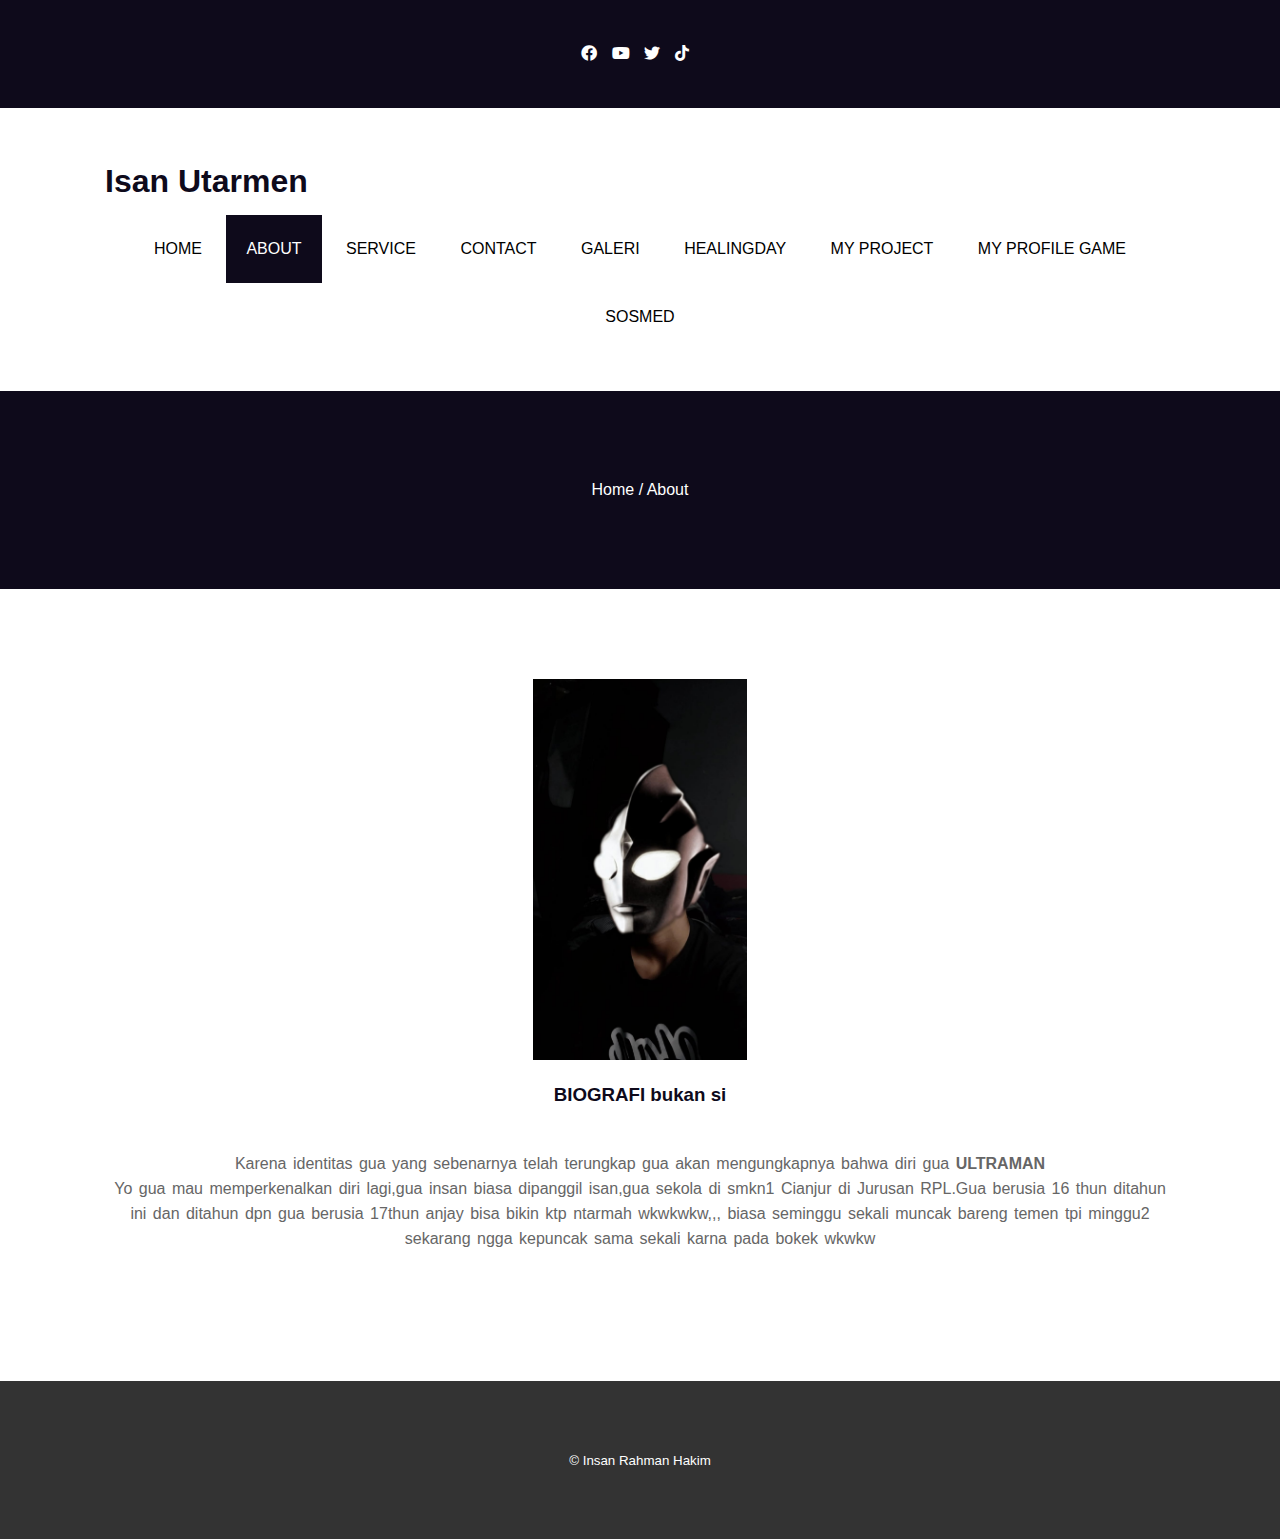
<file: about.html>
<!DOCTYPE html>
<html>
<head>
	<meta charset="utf-8">
	<meta name="viewport" content="width=device-width, initial-scale=1">
	<title>Insan Rahman Hakim</title>
	<link rel="stylesheet" type="text/css" href="css/style.css">
	<link rel="stylesheet" type="text/css" href="https://cdnjs.cloudflare.com/ajax/libs/font-awesome/5.13.0/css/all.min.css">
	<script src="https://code.jquery.com/jquery-3.5.1.min.js" integrity="sha256-9/aliU8dGd2tb6OSsuzixeV4y/faTqgFtohetphbbj0=" crossorigin="anonymous"></script>
</head>
<body>
	<!-- loader -->
	<div class="bg-loader">
		<div class="loader"></div>
	</div>
<!-- header -->
<div class="medsos">
	<div class="container">
		<ul>
			<li><a href="#"><i class="fab fa-facebook"></i></a></li>
			<li><a href="#"><i class="fab fa-youtube"></i></a></li>
			<li><a href="#"><i class="fab fa-twitter"></i></a></li>
			<li><a href="#"><i class="fab fa-tiktok"></i></a></li>
		</ul>
	
		</div>
	</div>
	<header>
		<div class="container">
			<h1><a href="index.html">Isan Utarmen</a></h1>
			<ul>
				<li><a href="index.html">HOME</a></li>
				<li class="active"><a href="about.html">ABOUT</a></li>
				<li><a href="service.html">SERVICE</a></li>
				<li><a href="contact.html">CONTACT</a></li>
				<li><a href="galeri.html">GALERI</a></li>
				<li><a href="healingday.html">HEALINGDAY</a></li>
                <li><a href="PRODUK.html">MY PROJECT</a></li>
                <li><a href="GAME.html">MY PROFILE GAME</a></li>
				<li><a href="sosial media.html">SOSMED</a></li>
			</ul>
		</div>
	</header>

	<!-- label -->
	<section class="label">
		<div class="container">
			<p>Home / About</p>
		</div>
	</section>

	<!-- about -->
	<section class="about">
		<div class="container">
			<img src="img/foto1.jpeg" width=20%/>
		
			<h3>BIOGRAFI bukan si</h3>
			<p>Karena identitas gua yang sebenarnya telah terungkap gua akan mengungkapnya bahwa diri gua <strong>ULTRAMAN</strong><p>Yo gua mau 
				memperkenalkan diri lagi,gua insan biasa dipanggil isan,gua sekola di smkn1 Cianjur di Jurusan RPL.Gua berusia 16 thun ditahun ini 
				dan ditahun dpn gua berusia 17thun anjay bisa bikin ktp ntarmah wkwkwkw,,,
				biasa seminggu sekali muncak bareng temen tpi minggu2 sekarang ngga kepuncak sama sekali karna pada bokek wkwkw
			</p>
			


			
		</div>
	</section>

	<!-- footer -->
	<footer>
		<div class="container">
			<small> &copy; Insan Rahman Hakim</small>
		</div>
	</footer>


	<script type="text/javascript">
		$(document).ready(function(){
			$(".bg-loader").hide();
		})
	</script>
</body>
</html>
</file>
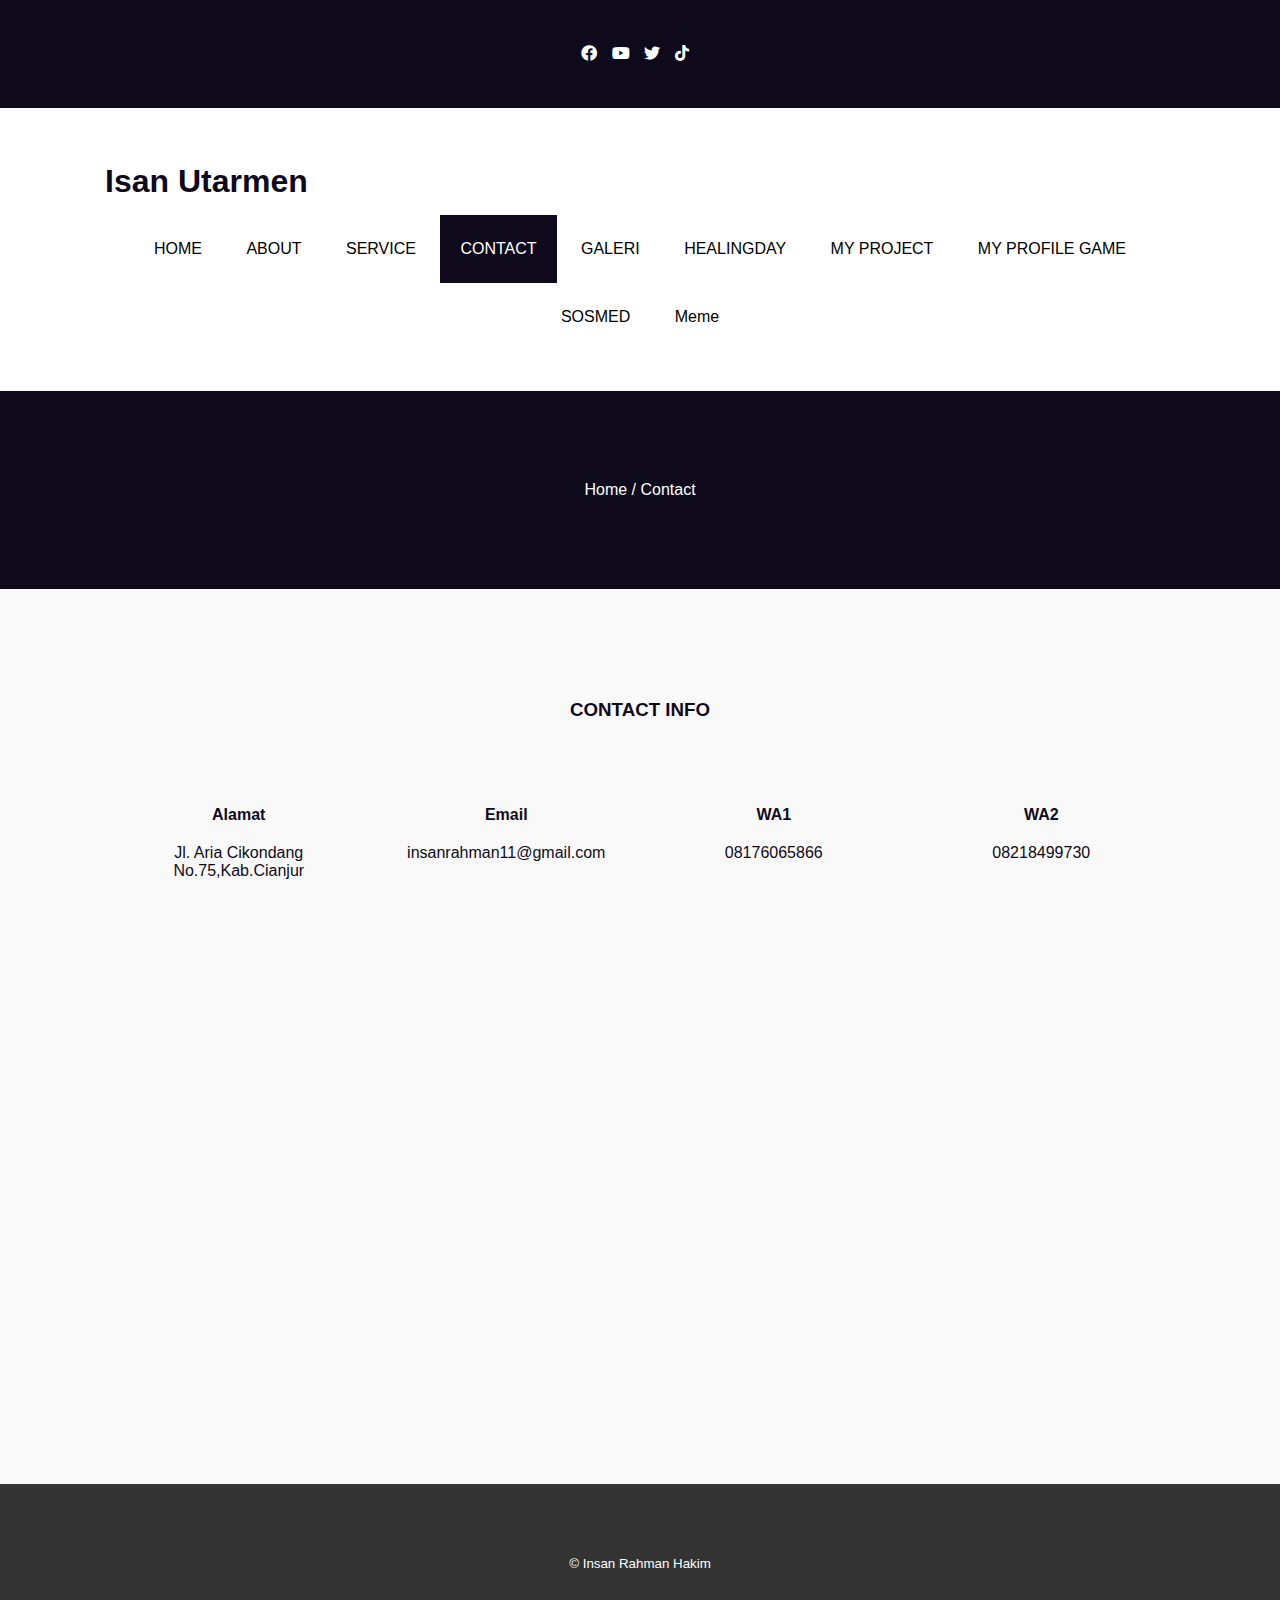
<file: contact.html>
<!DOCTYPE html>
<html>
<head>
	<meta charset="utf-8">
	<meta name="viewport" content="width=device-width, initial-scale=1">
	<title>INSAN RAHMAN</title>
	<link rel="stylesheet" type="text/css" href="css/style.css">
	<link rel="stylesheet" type="text/css" href="https://cdnjs.cloudflare.com/ajax/libs/font-awesome/5.13.0/css/all.min.css">
	<script src="https://code.jquery.com/jquery-3.5.1.min.js" integrity="sha256-9/aliU8dGd2tb6OSsuzixeV4y/faTqgFtohetphbbj0=" crossorigin="anonymous"></script>
</head>
<body>
	<!-- loader -->
	<div class="bg-loader">
		<div class="loader"></div>
	</div>

	<!-- header -->
	<div class="medsos">
		<div class="container">
			<ul>
				<li><a href="#"><i class="fab fa-facebook"></i></a></li>
				<li><a href="#"><i class="fab fa-youtube"></i></a></li>
				<li><a href="#"><i class="fab fa-twitter"></i></a></li>
				<li><a href="#"><i class="fab fa-tiktok"></i></a></li>
			</ul>
		</div>
	</div>
	<header>
		<div class="container">
			<h1><a href="index.html">Isan Utarmen</a></h1>
			<ul>
				<li><a href="index.html">HOME</a></li>
				<li><a href="about.html">ABOUT</a></li>
				<li><a href="service.html">SERVICE</a></li>
				<li class="active"><a href="contact.html">CONTACT</a></li>
				<li><a href="galeri.html">GALERI</a></li>
				<li><a href="healingday.html">HEALINGDAY</a></li>
                <li><a href="PRODUK.html">MY PROJECT</a></li>
                <li><a href="GAME.html">MY PROFILE GAME</a></li>
				<li><a href="sosial media.html">SOSMED</a></li>
				<li><a href="meme.html">Meme</a></li>
			</ul>
		</div>
	</header>

	<!-- label -->
	<section class="label">
		<div class="container">
			<p>Home / Contact</p>
		</div>
	</section>

	<!-- service -->
	<section class="service">
		<div class="container">
			<h3>CONTACT INFO</h3>
			<div class="box">
				<div class="col-4">
					<h4>Alamat</h4>
					<p>Jl. Aria Cikondang No.75,Kab.Cianjur</p>
				</div>
				<div class="col-4">
					<h4>Email</h4>
					<p>insanrahman11@gmail.com</p>
				</div>
				<div class="col-4">
					<h4>WA1</h4>
					<p>08176065866</p>
				</div>
				<div class="col-4">
					<h4>WA2</h4>
					<p>08218499730</p>
				</div>
			</div>
			<iframe src="https://www.google.com/maps/embed?pb=!1m18!1m12!1m3!1d8155.214223006024!2d107.1365649699251!3d-6.827393371275427!2m3!1f0!2f0!3f0!3m2!1i1024!2i768!4f13.1!3m3!1m2!1s0x2e68525a7dd2a209%3A0xfd1701320c9a5a31!2sJl.%20Aria%20Cikondang%20No.75%2C%20Sayang%2C%20Kec.%20Cianjur%2C%20Kabupaten%20Cianjur%2C%20Jawa%20Barat%2043213!5e0!3m2!1sid!2sid!4v1644550886312!5m2!1sid!2sid"width="100%" height="450" frameborder="0" style="border:0;" allowfullscreen="" aria-hidden="false" tabindex="0"></iframe>
		</div>
	</section>

	<!-- footer -->
	<footer>
		<div class="container">
			<small> &copy; Insan Rahman Hakim</small>
		</div>
	</footer>


	<script type="text/javascript">
		$(document).ready(function(){
			$(".bg-loader").hide();
		})
	</script>
</body>
</html>
</file>
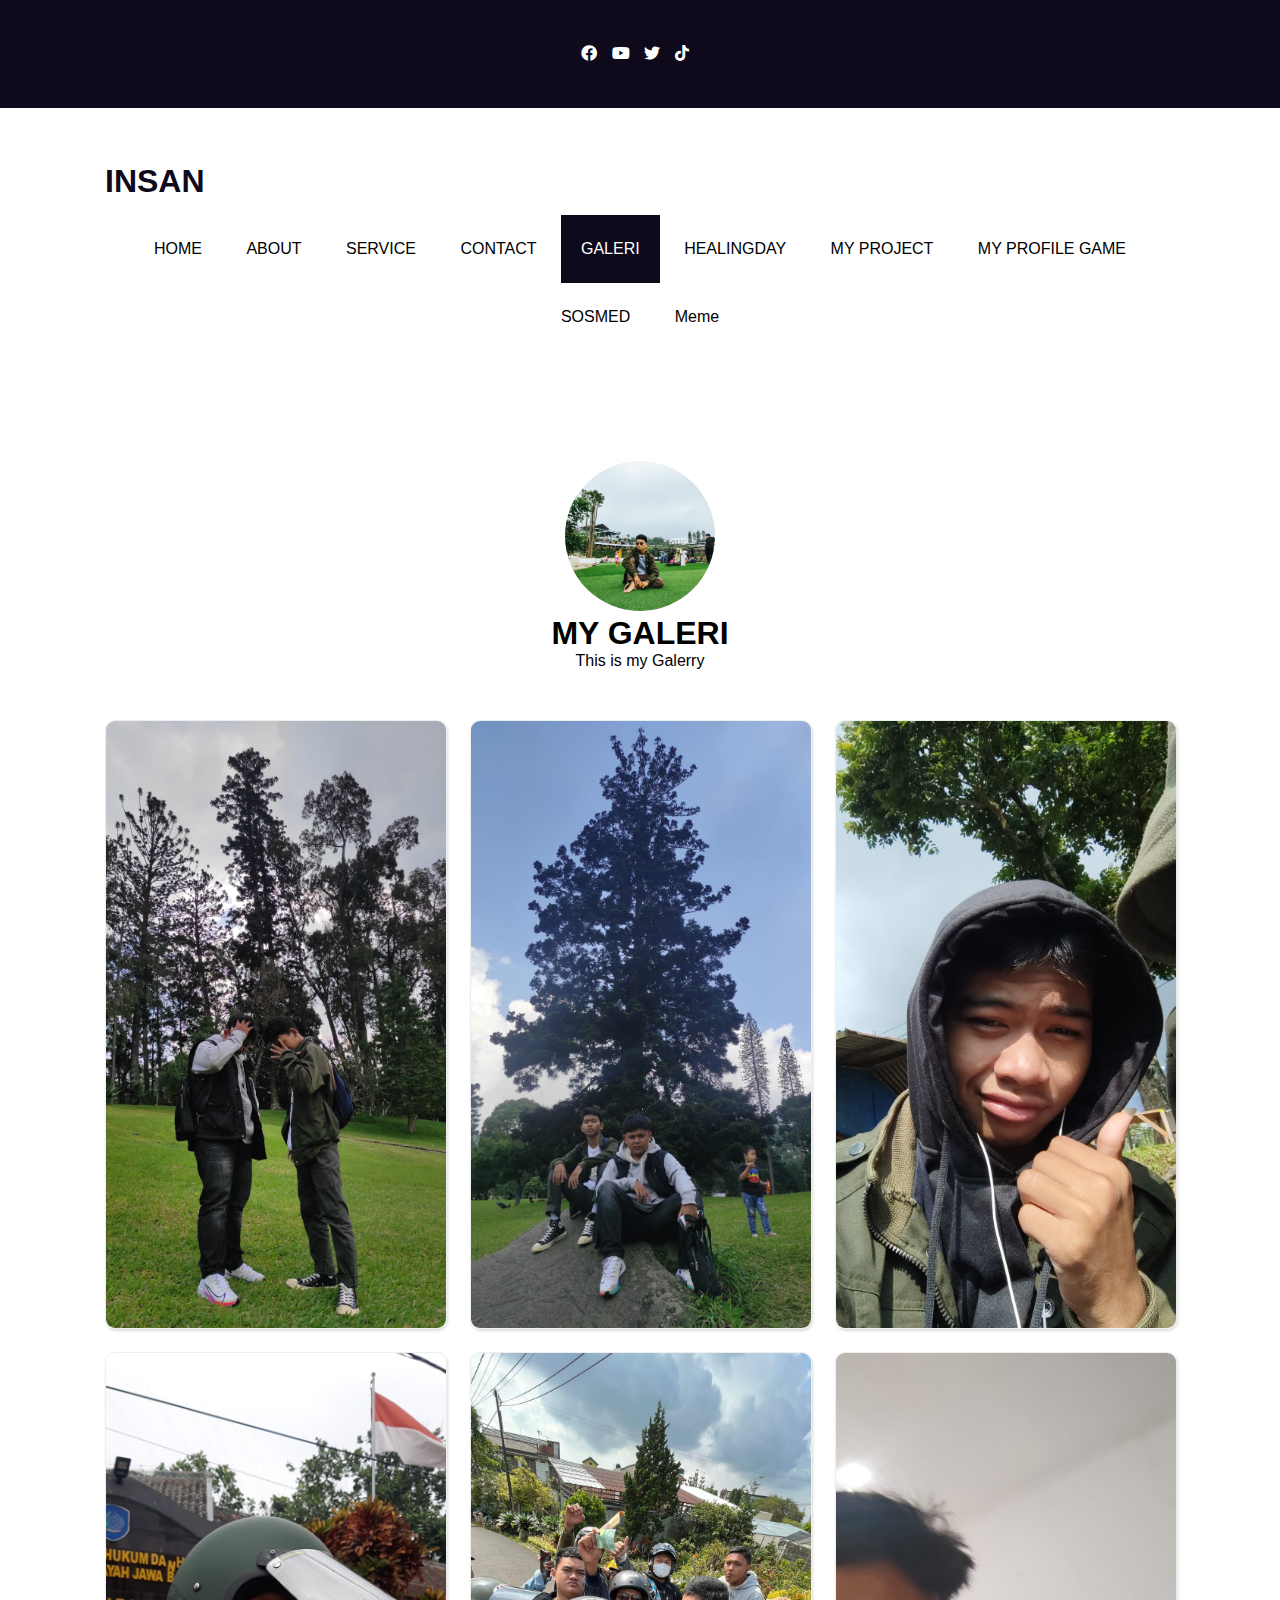
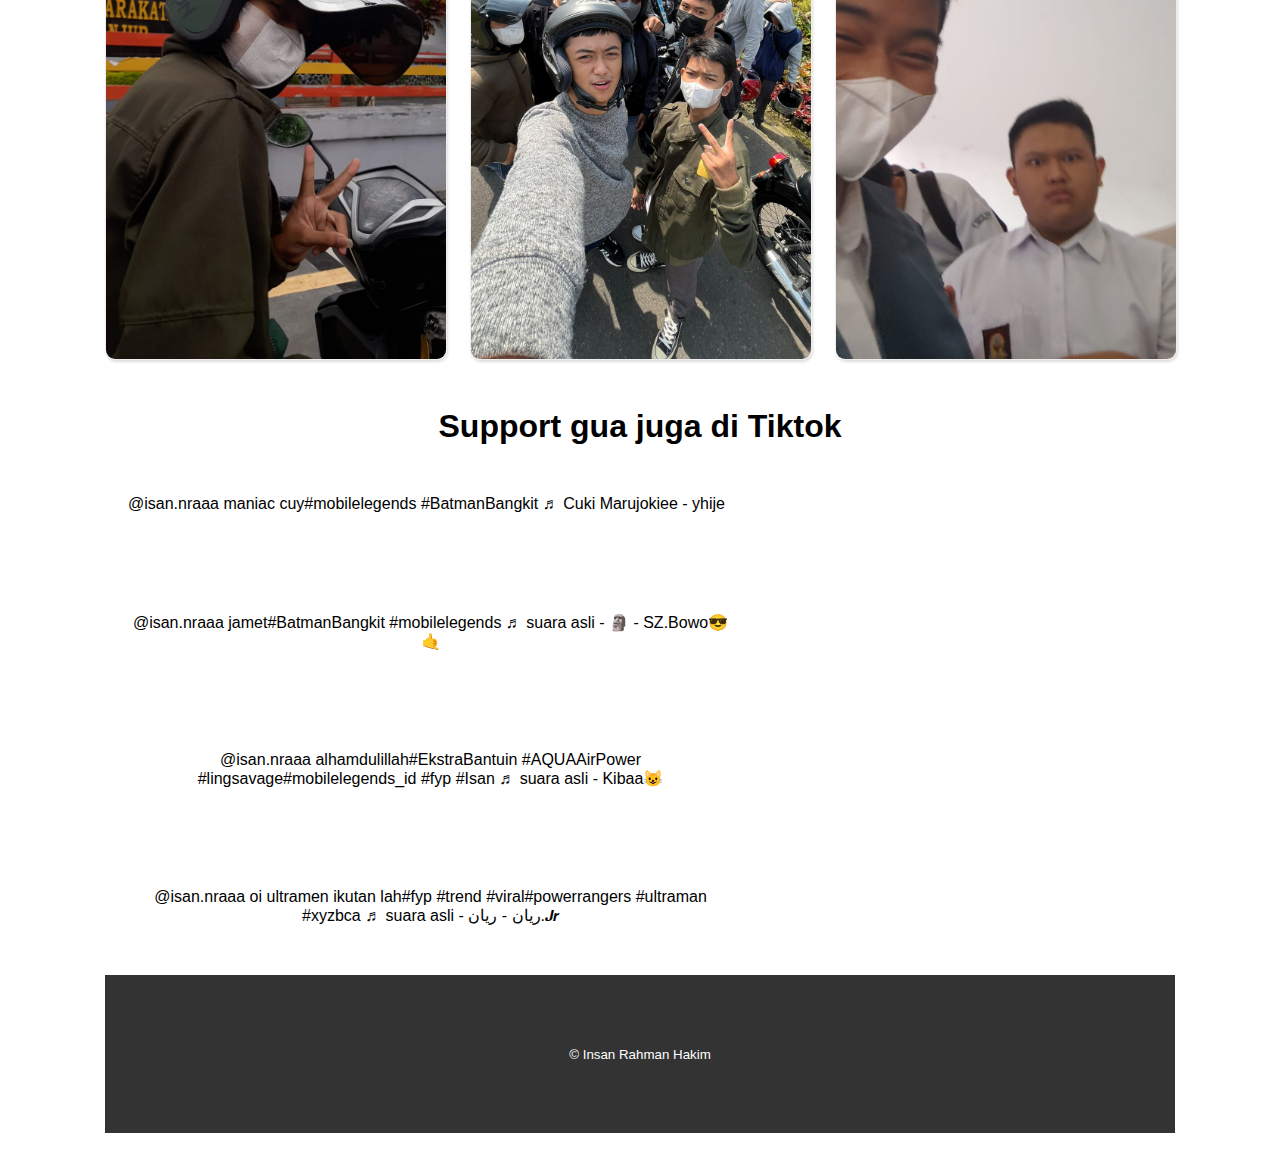
<file: galeri.html>
<!DOCTYPE html>
<html>
<head>
	<meta charset="utf-8">
	<meta name="viewport" content="width=device-width, initial-scale=1">
	<title>INSAN</title>
	<link rel="stylesheet" type="text/css" href="css/style.css">
	<link rel="stylesheet" type="text/css" href="https://cdnjs.cloudflare.com/ajax/libs/font-awesome/5.13.0/css/all.min.css">
	<script src="https://code.jquery.com/jquery-3.5.1.min.js" integrity="sha256-9/aliU8dGd2tb6OSsuzixeV4y/faTqgFtohetphbbj0=" crossorigin="anonymous"></script>
</head>
<body>
	<!-- loader -->
	<div class="bg-loader">
		<div class="loader"></div>
	</div>

	<!-- header -->
	<div class="medsos">
		<div class="container">
			<ul>
				<li><a href="#"><i class="fab fa-facebook"></i></a></li>
				<li><a href="#"><i class="fab fa-youtube"></i></a></li>
				<li><a href="#"><i class="fab fa-twitter"></i></a></li>
				<li><a href="#"><i class="fab fa-tiktok"></i></a></li>
			</ul>
		</div>
	</div>
	<header>
		<div class="container">
			<h1><a href="index.html">INSAN</a></h1>
			<ul>
				<li><a href="index.html">HOME</a></li>
				<li><a href="about.html">ABOUT</a></li>
				<li><a href="service.html">SERVICE</a></li>
				<li><a href="contact.html">CONTACT</a></li>
				<li class="active"><a href="galeri.html">GALERI</a></li>
				<li><a href="healingday.html">HEALINGDAY</a></li>
                <li><a href="PRODUK.html">MY PROJECT</a></li>
                <li><a href="GAME.html">MY PROFILE GAME</a></li>
				<li><a href="sosial media.html">SOSMED</a></li>
				<li><a href="meme.html">Meme</a></li>
			</ul>
		</div>
	</header>

	<!-- GALERI -->
    <div class="container">
        <div class="header">
            <img src="gambar0.jpeg">
            <h1>MY GALERI</h1>
            <p>This is my Galerry</p>
        </div>
        <div class="galerry">
            <img src="gambar1.jpeg">
            <img src="gambar2.jpeg">
            <img src="gambar3.jpeg">
            <img src="gambar4.jpeg">
			<img src="gambar5.jpeg">
			<img src="gambar6.jpeg">

		</div>
		<strong><h1>Support gua juga di Tiktok</h1></strong>

		<div class="video">
			<blockquote class="tiktok-embed" cite="https://www.tiktok.com/@isan.nraaa/video/7097451143676038426" 
			data-video-id="7097451143676038426" style="max-width: 605px;min-width: 325px;" > <section> <a target="_blank" title="@isan.nraaa" href="https://www.tiktok.com/@isan.nraaa">@isan.nraaa</a> maniac cuy<a title="mobilelegends" target="_blank" href="https://www.tiktok.com/tag/mobilelegends">#mobilelegends</a> <a title="batmanbangkit" target="_blank" href="https://www.tiktok.com/tag/batmanbangkit">#BatmanBangkit</a> <a target="_blank" title="♬ Cuki Marujokiee - yhije" href="https://www.tiktok.com/music/Cuki-Marujokiee-7089630598188370715">♬ Cuki Marujokiee - yhije</a> 
			</section> </blockquote> <script async src="https://www.tiktok.com/embed.js"></script>

		<blockquote class="tiktok-embed" cite="https://www.tiktok.com/@isan.nraaa/video/7097548023365979419"
		 data-video-id="7097548023365979419" style="max-width: 605px;min-width: 325px;" > <section> <a target="_blank" title="@isan.nraaa" href="https://www.tiktok.com/@isan.nraaa">@isan.nraaa</a> jamet<a title="batmanbangkit" target="_blank" href="https://www.tiktok.com/tag/batmanbangkit">#BatmanBangkit</a> <a title="mobilelegends" target="_blank" href="https://www.tiktok.com/tag/mobilelegends">#mobilelegends</a> <a target="_blank" title="♬ suara asli - 🗿 - SZ.Bowo😎🤙" href="https://www.tiktok.com/music/suara-asli-🗿-7094548537068768026">♬ suara asli - 🗿 - SZ.Bowo😎🤙</a> 
		</section> </blockquote> <script async src="https://www.tiktok.com/embed.js"></script>
		<blockquote class="tiktok-embed" cite="https://www.tiktok.com/@isan.nraaa/video/7087346712305585434" 
		data-video-id="7087346712305585434" style="max-width: 605px;min-width: 325px;" > <section> <a target="_blank" title="@isan.nraaa" href="https://www.tiktok.com/@isan.nraaa">@isan.nraaa</a> alhamdulillah<a title="ekstrabantuin" target="_blank" href="https://www.tiktok.com/tag/ekstrabantuin">#EkstraBantuin</a> <a title="aquaairpower" target="_blank" href="https://www.tiktok.com/tag/aquaairpower">#AQUAAirPower</a> <a title="lingsavage" target="_blank" href="https://www.tiktok.com/tag/lingsavage">#lingsavage</a><a title="mobilelegends_id" target="_blank" href="https://www.tiktok.com/tag/mobilelegends_id">#mobilelegends_id</a> <a title="fyp" target="_blank" href="https://www.tiktok.com/tag/fyp">#fyp</a> <a title="isan" target="_blank" href="https://www.tiktok.com/tag/isan">#Isan</a> <a target="_blank" title="♬ suara asli  - Kibaa😺" href="https://www.tiktok.com/music/suara-asli-Kibaa😺-7062990538013674266">♬ suara asli  - Kibaa😺</a> </section> </blockquote> 
		<script async src="https://www.tiktok.com/embed.js"></script>
		<blockquote class="tiktok-embed" cite="https://www.tiktok.com/@isan.nraaa/video/7102005549067210011" 
		data-video-id="7102005549067210011" style="max-width: 605px;min-width: 325px;" > <section> <a target="_blank" title="@isan.nraaa" href="https://www.tiktok.com/@isan.nraaa">@isan.nraaa</a> oi ultramen ikutan lah<a title="fyp" target="_blank" href="https://www.tiktok.com/tag/fyp">#fyp</a> <a title="trend" target="_blank" href="https://www.tiktok.com/tag/trend">#trend</a> <a title="viral" target="_blank" href="https://www.tiktok.com/tag/viral">#viral</a><a title="powerrangers" target="_blank" href="https://www.tiktok.com/tag/powerrangers">#powerrangers</a> <a title="ultraman" target="_blank" href="https://www.tiktok.com/tag/ultraman">#ultraman</a> <a title="xyzbca" target="_blank" href="https://www.tiktok.com/tag/xyzbca">#xyzbca</a> <a target="_blank" title="♬ suara asli - ريان - ريان.𝙅𝙧" href="https://www.tiktok.com/music/suara-asli-ريان-7087009934130367259">♬ suara asli - ريان - ريان.𝙅𝙧</a> 
		</section> </blockquote> <script async src="https://www.tiktok.com/embed.js"></script>
    </div>

	<!-- footer -->
	<footer>
		<div class="container">
			<small> &copy; Insan Rahman Hakim</small>
		</div>
	</footer>


	<script type="text/javascript">
		$(document).ready(function(){
			$(".bg-loader").hide();
		})
	</script>
</body>
</html>
</file>
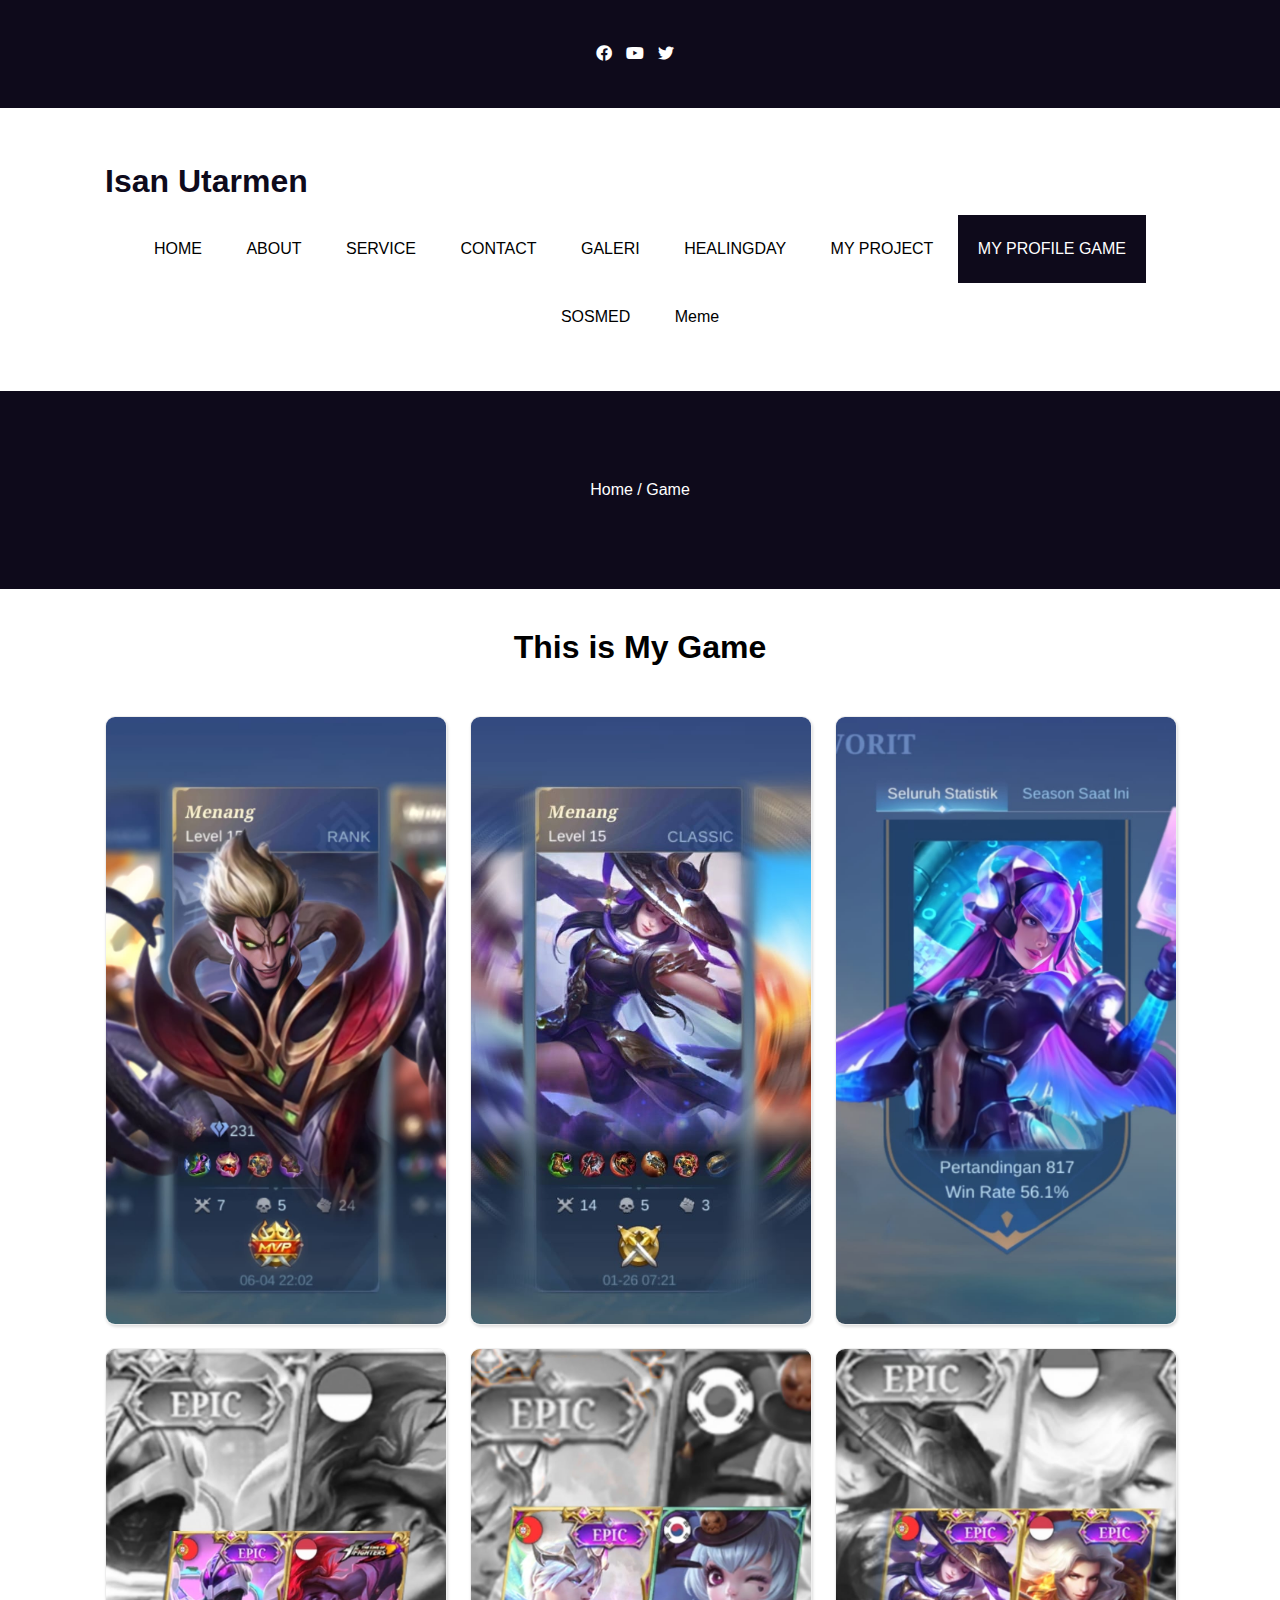
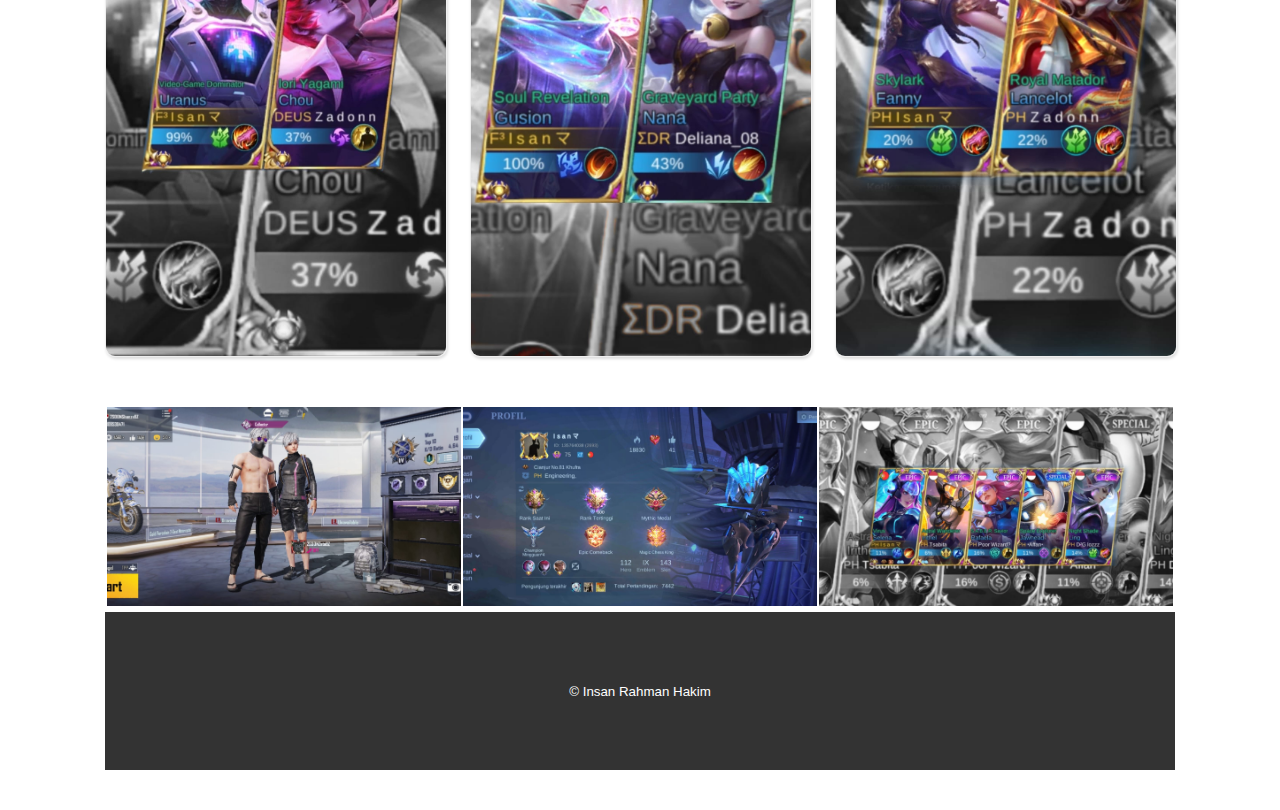
<file: GAME.html>
<!DOCTYPE html>
<html lang="en">
<head>
  <meta charset="utf-8">
	<meta name="viewport" content="width=device-width, initial-scale=1">
	<title>Insan Rahman Hakim</title>
	<link rel="stylesheet" type="text/css" href="css/style.css">
	<link rel="stylesheet" type="text/css" href="https://cdnjs.cloudflare.com/ajax/libs/font-awesome/5.13.0/css/all.min.css">
	<script src="https://code.jquery.com/jquery-3.5.1.min.js" integrity="sha256-9/aliU8dGd2tb6OSsuzixeV4y/faTqgFtohetphbbj0=" crossorigin="anonymous"></script>
</head>

	<!-- header -->
	<div class="medsos">
		<div class="container">
			<ul>
				<li><a href="#"><i class="fab fa-facebook"></i></a></li>
				<li><a href="#"><i class="fab fa-youtube"></i></a></li>
				<li><a href="#"><i class="fab fa-twitter"></i></a></li>
			</ul>
		</div>
	</div>
	<header>
		<div class="container">
			<h1><a href="index.html">Isan Utarmen</a></h1>
			<ul>
				<li><a href="index.html">HOME</a></li>
				<li><a href="about.html">ABOUT</a></li>
				<li><a href="service.html">SERVICE</a></li>
				<li><a href="contact.html">CONTACT</a></li>
				<li><a href="galeri.html">GALERI</a></li>
				<li><a href="healingday.html">HEALINGDAY</a></li>
                <li><a href="PRODUK.html">MY PROJECT</a></li>
                <li class="active"><a href="GAME.html">MY PROFILE GAME</a></li>
                <li><a href="sosial media.html">SOSMED</a></li>
                <li><a href="meme.html">Meme</a></li>
			</ul>
		</div>
	</header>

	<!-- label -->
	<section class="label">
		<div class="container">
			<p>Home / Game</p>
		</div>
	</section>


<body>
	<div class="container">
		<div class="hed1">
	
			<h1>This is My Game</h1>
		</div>
		<div class="galerry">
			<img src="game1.jpeg">
			<img src="game2.jpeg">
			<img src="projek6.jpeg">
            <img src="game3.jpeg">
            <img src="game4.jpeg">
            <img src="game5.jpeg">
		</div>
			
		
       
        <table>
            <tr>
            <td><img src="game6.jpeg "></td>
            <td><img src="game9.jpeg "></td>
            <td><img src="game7.jpeg " width="100%" height="100"></td>
            </tr>
            </table>

    
      <footer>
        <div class="container">
          <small> &copy;  Insan Rahman Hakim</small>
        </div>
      </footer>
</body>
</html>
</file>
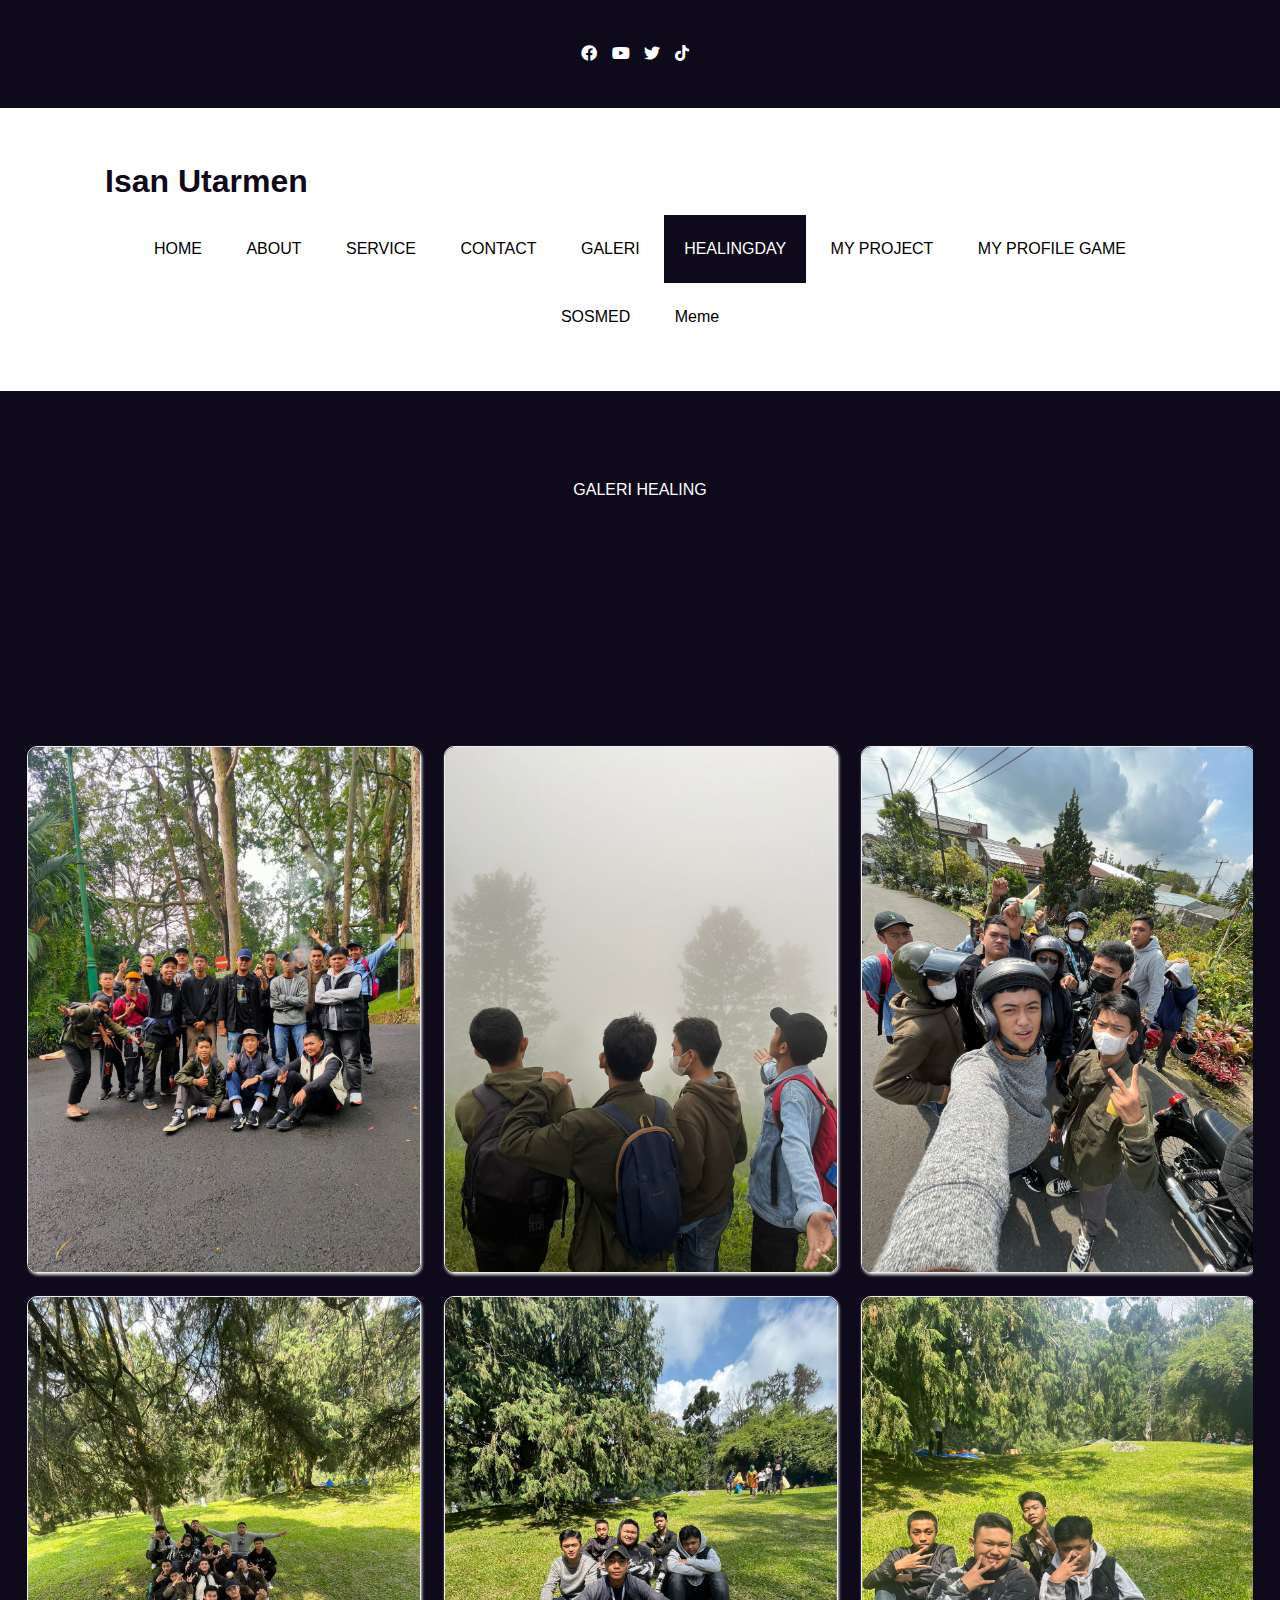
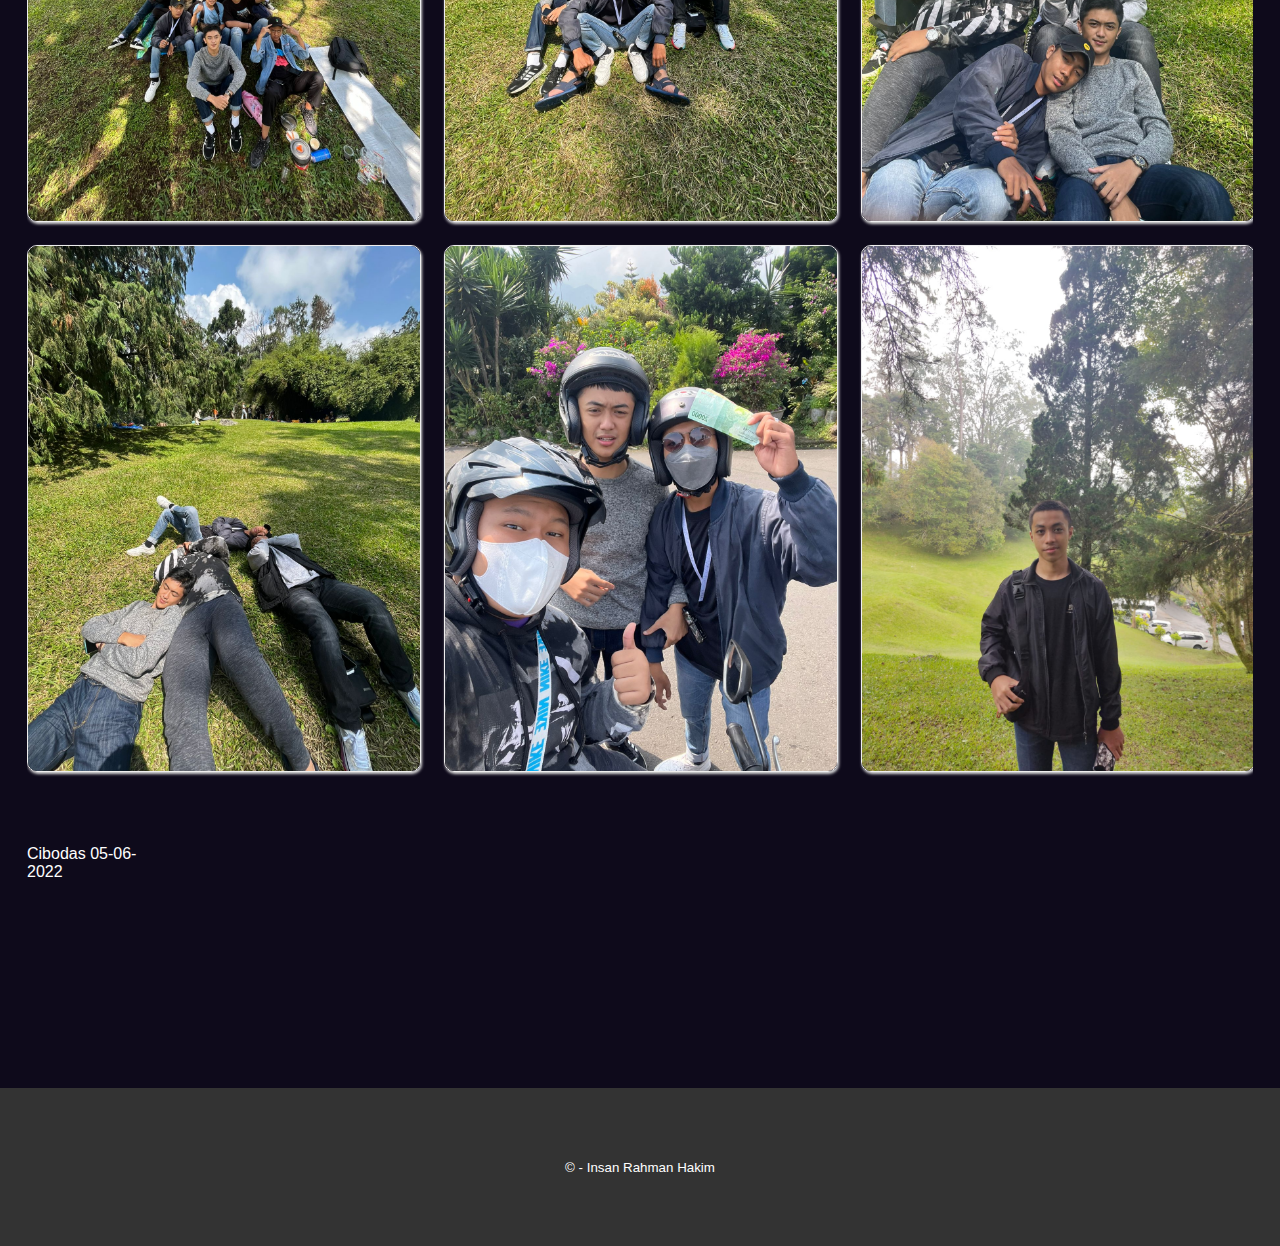
<file: healingday.html>
<!DOCTYPE html>
<html>
<head>
	<meta charset="utf-8">
	<meta name="viewport" content="width=device-width, initial-scale=1">
	<title>Insan Rahman Hakim</title>
	<link rel="stylesheet" type="text/css" href="css/style.css">
	<link rel="stylesheet" type="text/css" href="https://cdnjs.cloudflare.com/ajax/libs/font-awesome/5.13.0/css/all.min.css">
	<script src="https://code.jquery.com/jquery-3.5.1.min.js" integrity="sha256-9/aliU8dGd2tb6OSsuzixeV4y/faTqgFtohetphbbj0=" crossorigin="anonymous"></script>
</head>
<body>

<!-- header -->
<div class="medsos">
	<div class="container">
		<ul>
			<li><a href="#"><i class="fab fa-facebook"></i></a></li>
			<li><a href="#"><i class="fab fa-youtube"></i></a></li>
			<li><a href="#"><i class="fab fa-twitter"></i></a></li>
			<li><a href="#"><i class="fab fa-tiktok"></i></a></li>
		</ul>
	
		</div>
	</div>
	<header>
		<div class="container">
			<h1><a href="index.html">Isan Utarmen</a></h1>
			<ul>
				<li><a href="index.html">HOME</a></li>
				<li><a href="about.html">ABOUT</a></li>
				<li><a href="service.html">SERVICE</a></li>
				<li><a href="contact.html">CONTACT</a></li>
				<li><a href="galeri.html">GALERI</a></li>
				<li class="active"><a href="healingday.html">HEALINGDAY</a></li>
                <li><a href="PRODUK.html">MY PROJECT</a></li>
                <li><a href="GAME.html">MY PROFILE GAME</a></li>
				<li><a href="sosial media.html">SOSMED</a></li>
				<li><a href="meme.html">Meme</a></li>
			</ul>
		</div>
	</header>

	<!--label-->

	<section class="label">
		<div class="container">
			<p>GALERI HEALING</p>
		</div>

	</section>

	<!-- about -->

	<section class="label">
		<div class="wrapper">
			<div class="header">
			<div class="galerry">
				<img src="WA1.jpeg">
				<img src="WA2.jpeg">
				<img src="WA3.jpeg">
				<img src="WA5.jpeg">
				<img src="WA6.jpeg">
				<img src="WA7.jpeg">
				<img src="WA8.jpeg">
				<img src="WA9.jpeg">
				<img src="WA10.jpeg">

				<div class="galerry">
					<p>Cibodas 05-06-2022</p>					
				</div>
	
			</div>
				


	</section>

	
		</div>


	</section>


<!--footer-->

<footer>
	<div class="container">
		<small> &copy; - Insan Rahman Hakim</small>
	</div>
</footer>

	
</body>

</html>
</file>
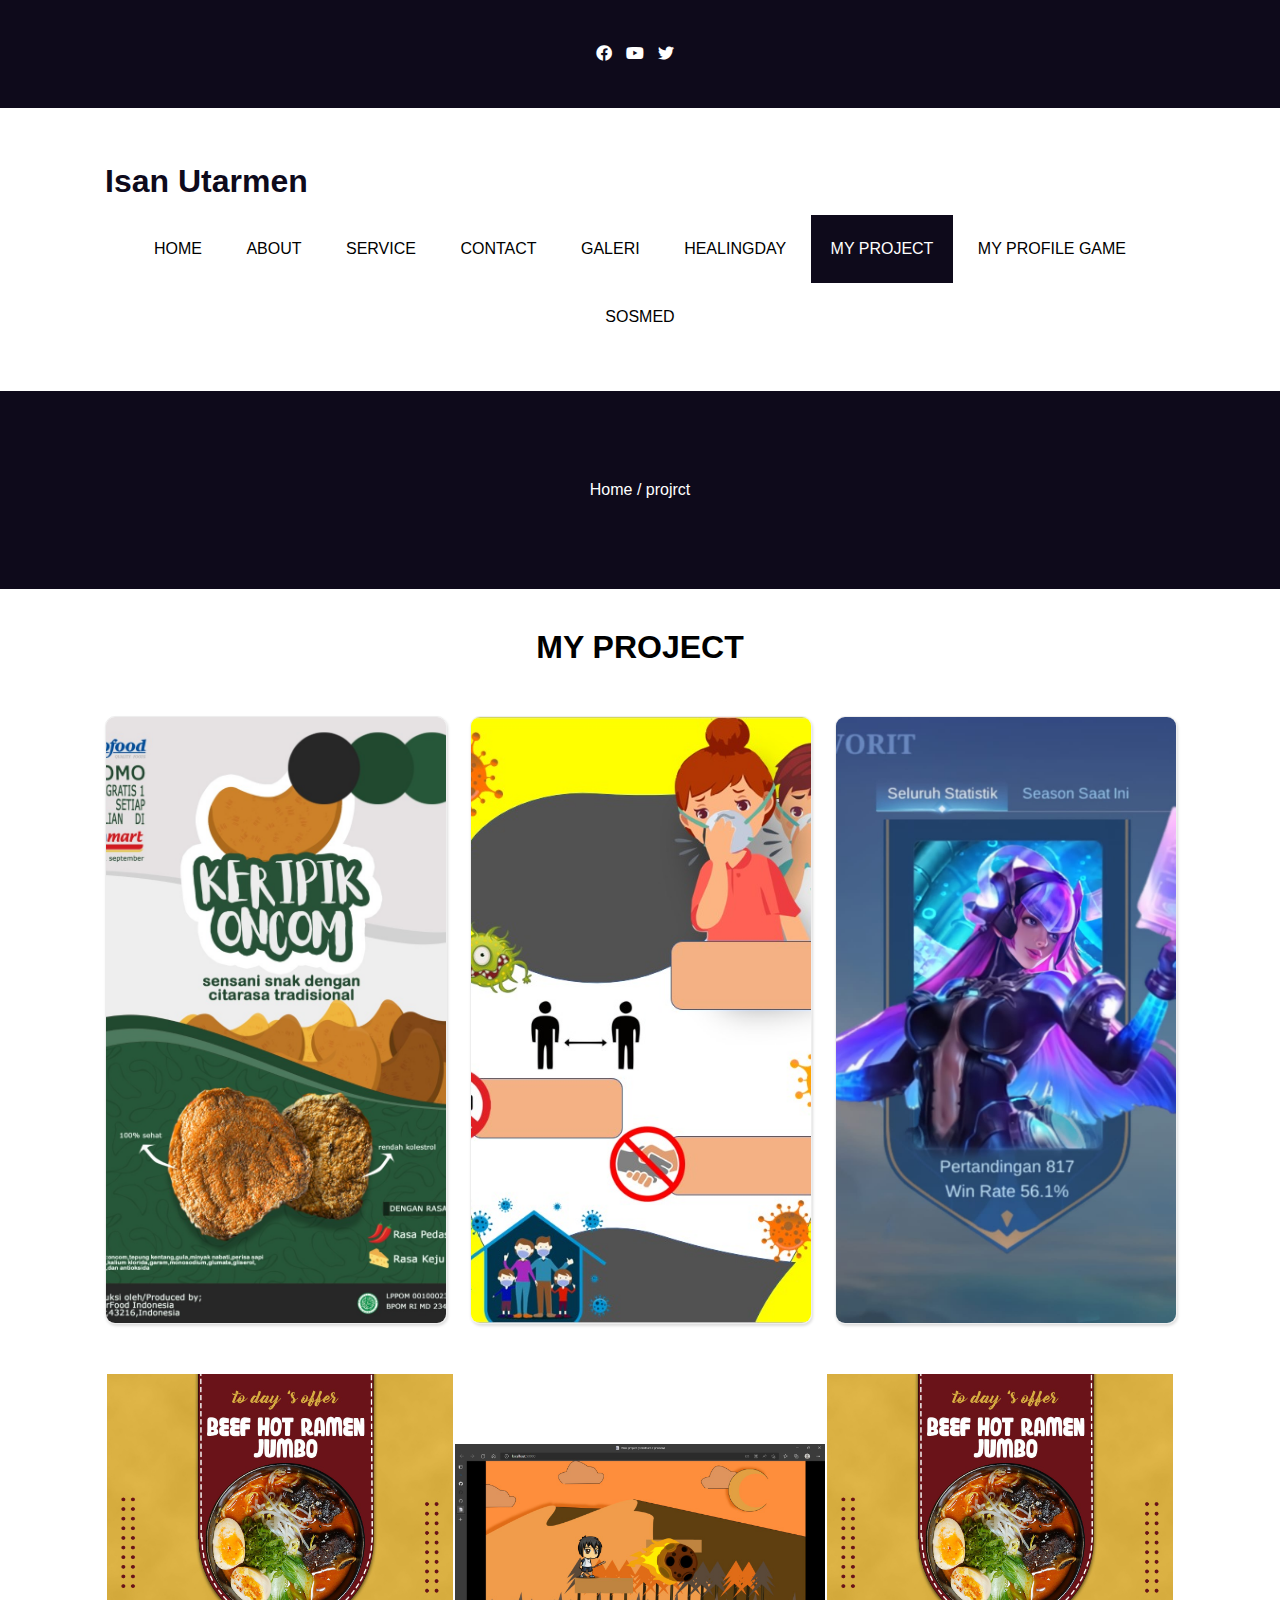
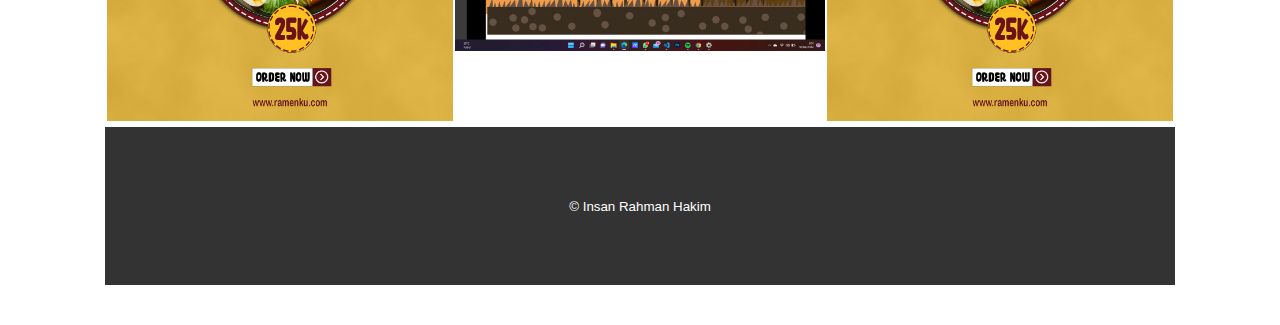
<file: PRODUK.html>
<!DOCTYPE html>
<html lang="en">
<head>
  <meta charset="utf-8">
	<meta name="viewport" content="width=device-width, initial-scale=1">
	<title>Insan Rahman Hakim</title>
	<link rel="stylesheet" type="text/css" href="css/style.css">
	<link rel="stylesheet" type="text/css" href="https://cdnjs.cloudflare.com/ajax/libs/font-awesome/5.13.0/css/all.min.css">
	<script src="https://code.jquery.com/jquery-3.5.1.min.js" integrity="sha256-9/aliU8dGd2tb6OSsuzixeV4y/faTqgFtohetphbbj0=" crossorigin="anonymous"></script>
</head>

	<!-- header -->
	<div class="medsos">
		<div class="container">
			<ul>
				<li><a href="#"><i class="fab fa-facebook"></i></a></li>
				<li><a href="#"><i class="fab fa-youtube"></i></a></li>
				<li><a href="#"><i class="fab fa-twitter"></i></a></li>
			</ul>
		</div>
	</div>
	<header>
		<div class="container">
			<h1><a href="index.html">Isan Utarmen</a></h1>
			<ul>
				<li><a href="index.html">HOME</a></li>
				<li><a href="about.html">ABOUT</a></li>
				<li><a href="service.html">SERVICE</a></li>
				<li><a href="contact.html">CONTACT</a></li>
				<li><a href="galeri.html">GALERI</a></li>
				<li><a href="healingday.html">HEALINGDAY</a></li>
                <li  class="active"><a href="PRODUK.html">MY PROJECT</a></li>
                <li><a href="GAME.html">MY PROFILE GAME</a></li>
				<li><a href="sosial media.html">SOSMED</a></li>
			</ul>
		</div>
	</header>

	<!-- label -->
	<section class="label">
		<div class="container">
			<p>Home / projrct</p>
		</div>
	</section>


<body>
	<div class="container">
		<div class="hed1">
	
			<h1>MY PROJECT</h1>
		</div>
		<div class="galerry">
			<img src="projek1.jpeg">
			<img src="projek3.jpeg">
			<img src="projek6.jpeg">
		</div>
			
		
       
        <table>
            <tr>
            <td><img src="projek2.jpeg "></td>
            <td><img src="projek4.jpeg "></td>
            <td><img src="projek2.jpeg "></td>
            </tr>
            </table>

    
      <footer>
        <div class="container">
			<small> &copy; Insan Rahman Hakim</small>
        </div>
      </footer>
</body>
</html>
</file>
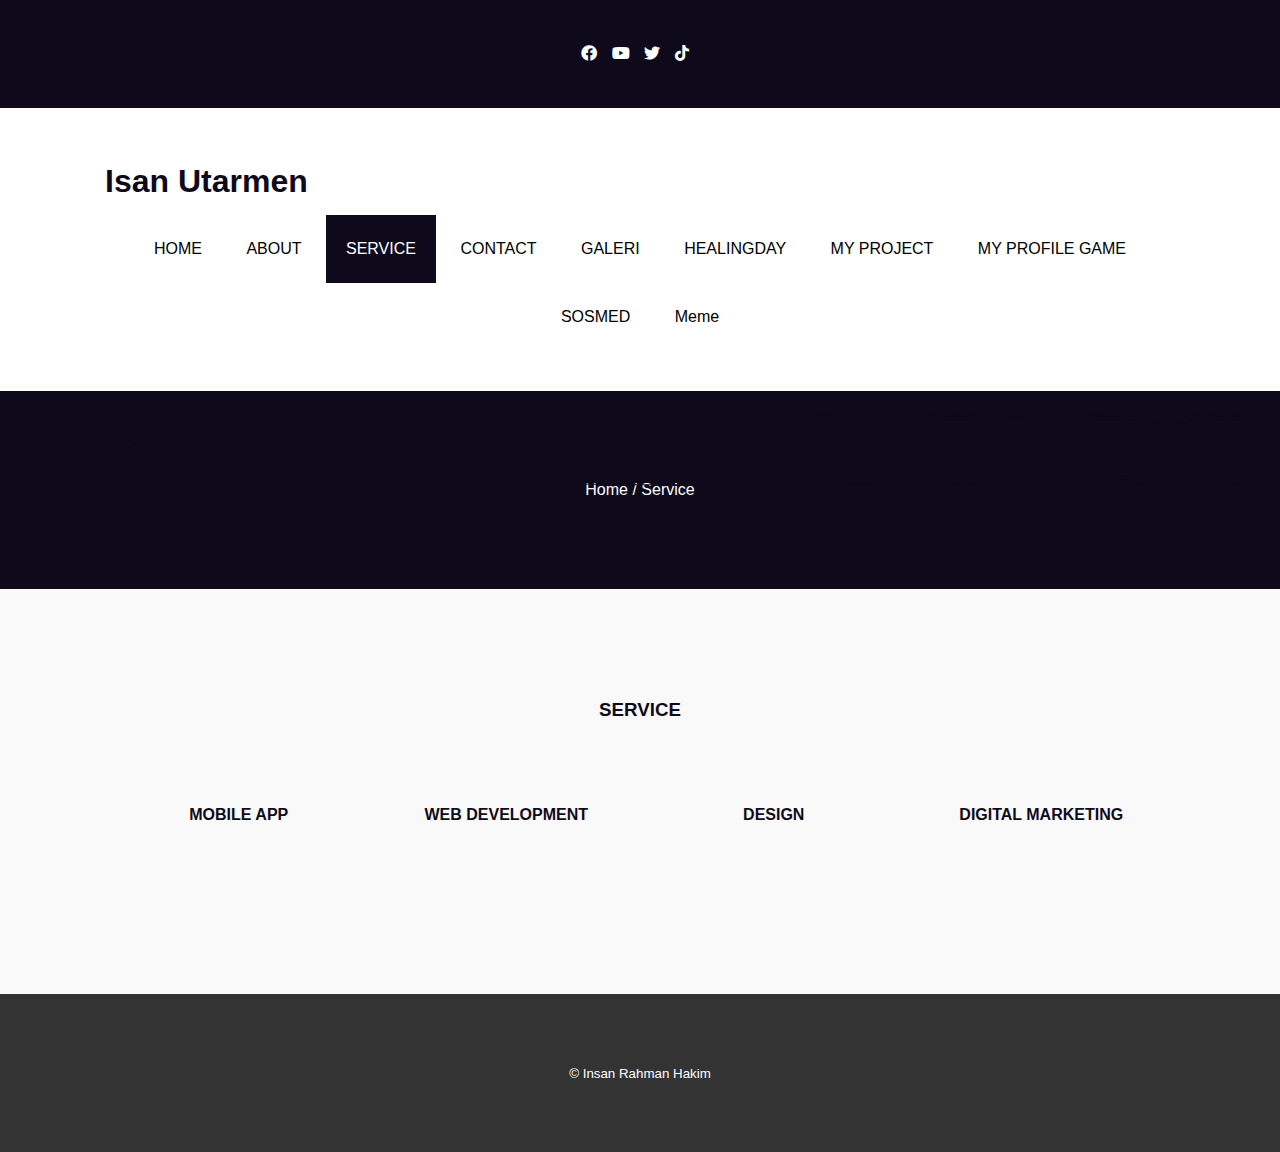
<file: service.html>
<!DOCTYPE html>
<html>
<head>
	<meta charset="utf-8">
	<meta name="viewport" content="width=device-width, initial-scale=1">
	<title>INSAN</title>
	<link rel="stylesheet" type="text/css" href="css/style.css">
	<link rel="stylesheet" type="text/css" href="https://cdnjs.cloudflare.com/ajax/libs/font-awesome/5.13.0/css/all.min.css">
	<script src="https://code.jquery.com/jquery-3.5.1.min.js" integrity="sha256-9/aliU8dGd2tb6OSsuzixeV4y/faTqgFtohetphbbj0=" crossorigin="anonymous"></script>
</head>
<body>
	<!-- loader -->
	<div class="bg-loader">
		<div class="loader"></div>
	</div>

	<!-- header -->
	<div class="medsos">
		<div class="container">
			<ul>
				<li><a href="#"><i class="fab fa-facebook"></i></a></li>
				<li><a href="#"><i class="fab fa-youtube"></i></a></li>
				<li><a href="#"><i class="fab fa-twitter"></i></a></li>
				<li><a href="#"><i class="fab fa-tiktok"></i></a></li>
			</ul>
		</div>
	</div>
	<header>
		<div class="container">
			<h1><a href="index.html">Isan Utarmen</a></h1>
			<ul>
				<li><a href="index.html">HOME</a></li>
				<li><a href="about.html">ABOUT</a></li>
				<li class="active"><a href="service.html">SERVICE</a></li>
				<li><a href="contact.html">CONTACT</a></li>
				<li><a href="galeri.html">GALERI</a></li>
				<li><a href="healingday.html">HEALINGDAY</a></li>
                <li><a href="PRODUK.html">MY PROJECT</a></li>
                <li><a href="GAME.html">MY PROFILE GAME</a></li>
				<li><a href="sosial media.html">SOSMED</a></li>
				<li><a href="meme.html">Meme</a></li>
			</ul>
		</div>
	</header>

	<!-- label -->
	<section class="label">
		<div class="container">
			<p>Home / Service</p>
		</div>
	</section>

	<!-- service -->
	<section class="service">
		<div class="container">
			<h3>SERVICE</h3>
			<div class="box">
				<div class="col-4">
					<div class="icon"><i class="fas fa-mobile"></i></div>
					<h4>MOBILE APP</h4>
				</div>
				<div class="col-4">
					<div class="icon"><i class="fas fa-globe"></i></div>
					<h4>WEB DEVELOPMENT</h4>
				</div>
				<div class="col-4">
					<div class="icon"><i class="fas fa-edit"></i></div>
					<h4>DESIGN</h4>
				</div>
				<div class="col-4">
					<div class="icon"><i class="fas fa-chart-bar"></i></div>
					<h4>DIGITAL MARKETING</h4>
				</div>
			</div>
		</div>
	</section>

	<!-- footer -->
	<footer>
		<div class="container">
			<small> &copy; Insan Rahman Hakim</small>
		</div>
	</footer>


	<script type="text/javascript">
		$(document).ready(function(){
			$(".bg-loader").hide();
		})
	</script>
</body>
</html>
</file>
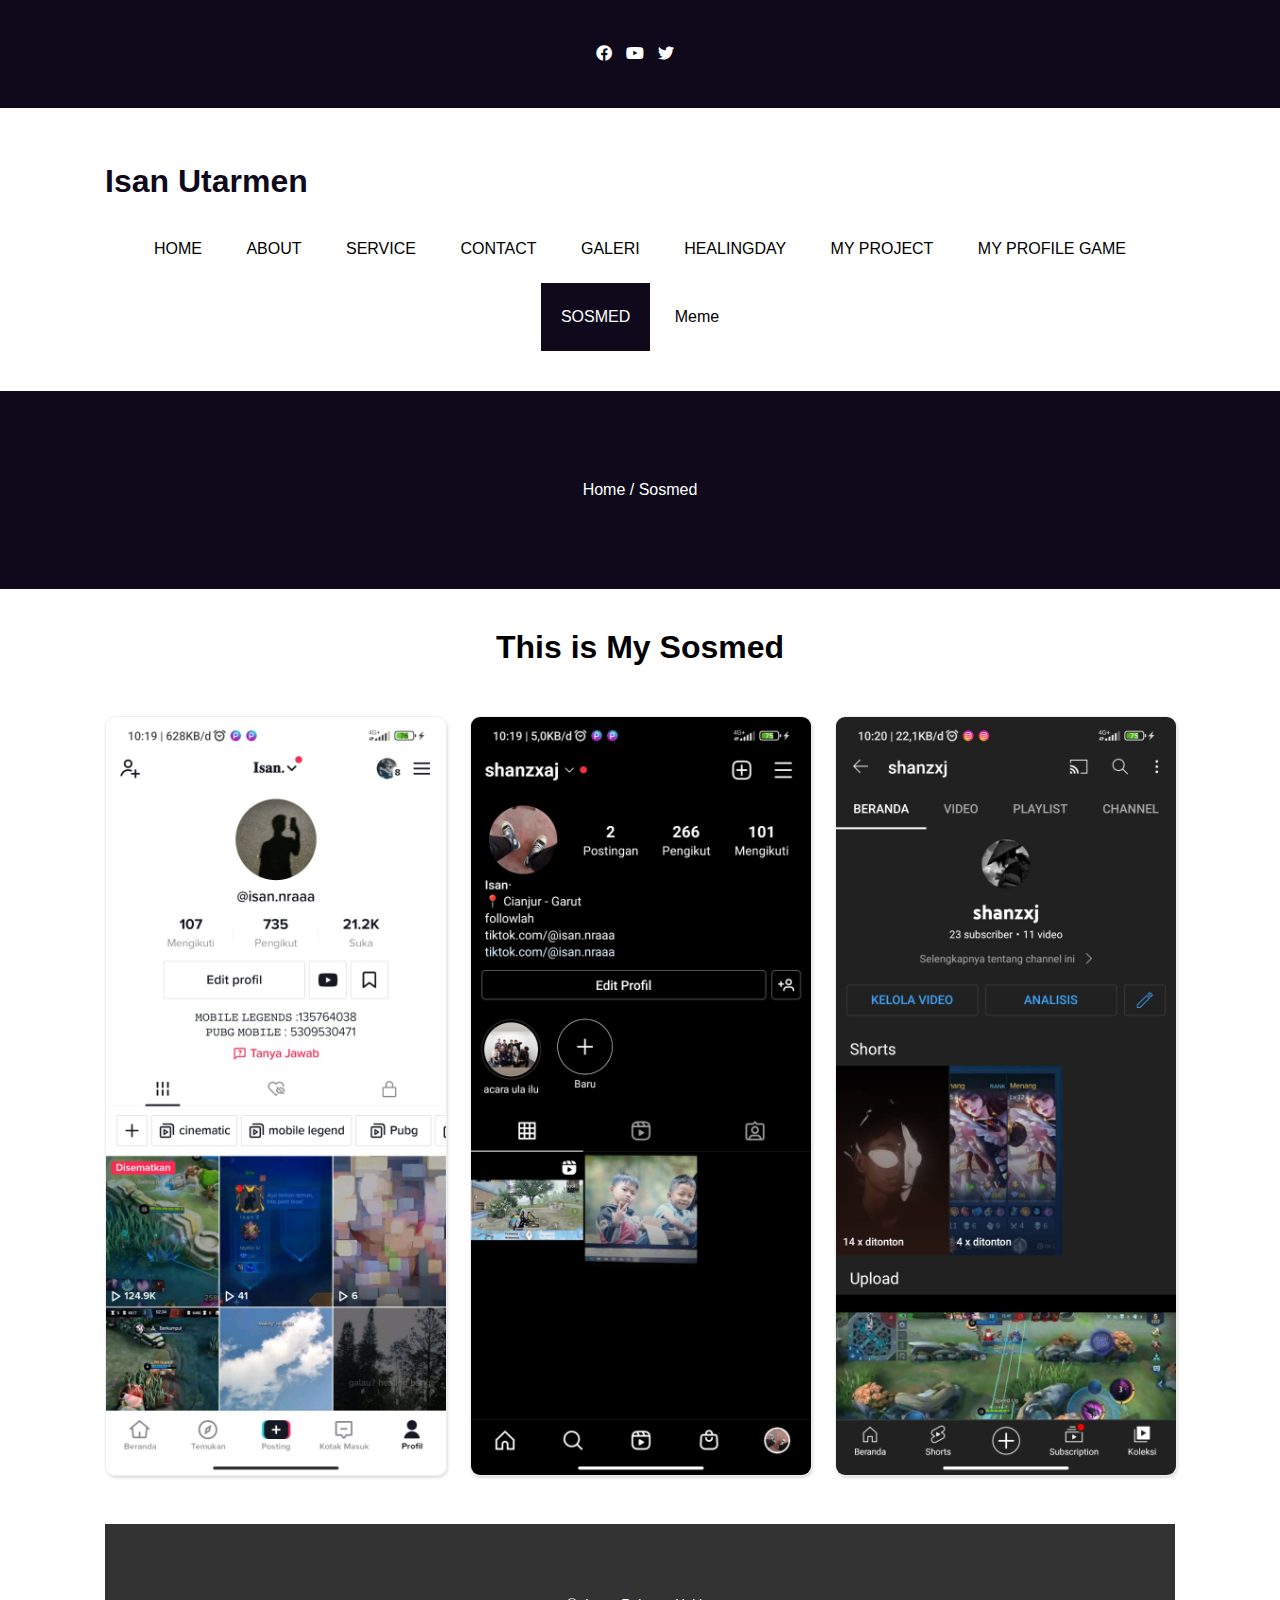
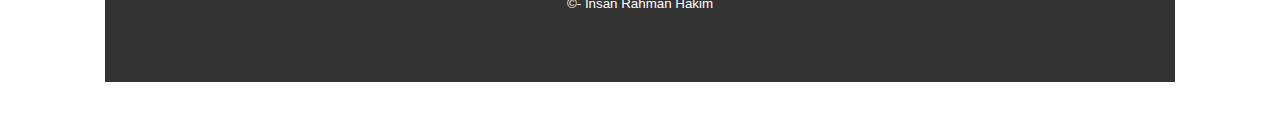
<file: sosial media.html>
<!DOCTYPE html>
<html lang="en">
<head>
  <meta charset="utf-8">
	<meta name="viewport" content="width=device-width, initial-scale=1">
	<title>Insan Rahman Hakim</title>
	<link rel="stylesheet" type="text/css" href="css/style.css">
	<link rel="stylesheet" type="text/css" href="https://cdnjs.cloudflare.com/ajax/libs/font-awesome/5.13.0/css/all.min.css">
	<script src="https://code.jquery.com/jquery-3.5.1.min.js" integrity="sha256-9/aliU8dGd2tb6OSsuzixeV4y/faTqgFtohetphbbj0=" crossorigin="anonymous"></script>
</head>

	<!-- header -->
	<div class="medsos">
		<div class="container">
			<ul>
				<li><a href="#"><i class="fab fa-facebook"></i></a></li>
				<li><a href="#"><i class="fab fa-youtube"></i></a></li>
				<li><a href="#"><i class="fab fa-twitter"></i></a></li>
			</ul>
		</div>
	</div>
	<header>
		<div class="container">
			<h1><a href="index.html">Isan Utarmen</a></h1>
			<ul>
				<li><a href="index.html">HOME</a></li>
				<li><a href="about.html">ABOUT</a></li>
				<li><a href="service.html">SERVICE</a></li>
				<li><a href="contact.html">CONTACT</a></li>
				<li><a href="galeri.html">GALERI</a></li>
				<li><a href="healingday.html">HEALINGDAY</a></li>
                <li><a href="PRODUK.html">MY PROJECT</a></li>
                <li><a href="GAME.html">MY PROFILE GAME</a></li>
                <li class="active"><a href="sosial media.html">SOSMED</a></li>
                <li><a href="meme.html">Meme</a></li>
			</ul>
		</div>
	</header>

	<!-- label -->
	<section class="label">
		<div class="container">
			<p>Home / Sosmed</p>
		</div>
	</section>


<body>
	<div class="container">
		<div class="hed1">
	
			<h1>This is My Sosmed</h1>
		</div>
		<div class="galerry">
			<img src="sosmed1.jpeg">
			<img src="sosmed2.jpeg">
			<img src="sosmed3.jpeg">
      
		</div>

      <footer>
        <div class="container">
          <small> &copy;- Insan Rahman Hakim</small>
        </div>
      </footer>
</body>
</html>
</file>
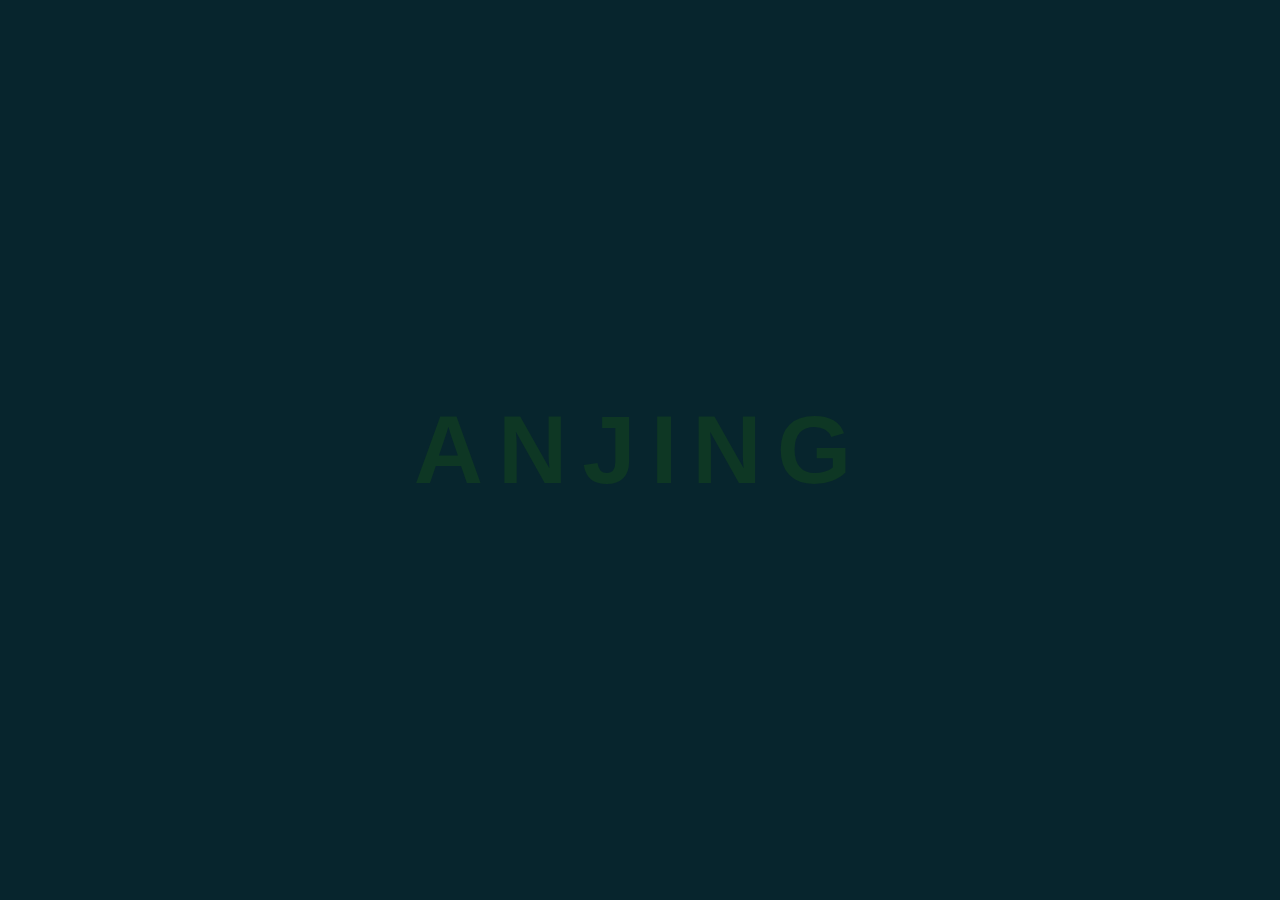
<file: sssssssss/anjay.html>
<!DOCTYPE html>
<html lang="en">
<head>
    <meta charset="UTF-8">
    <meta http-equiv="X-UA-Compatible" content="IE=edge">
    <meta name="viewport" content="width=device-width, initial-scale=1.0">
    <link rel="stylesheet" href="stylehome.css">
    <title>Document</title>
</head>
<body>
    <h2 contenteditable="true">ANJING</h2>
</body>
</html>
</file>
<file: css/style.css>
* {
	padding:0;
	margin:0;
	font-family: sans-serif;
}
a {
	color: inherit;
	text-decoration: none;
}
.medsos {
	padding:5px 0;
	background-color:#0e0a1b;
}
.medsos ul li {
	display: inline-block;
	color: #fff;
	margin-right: 10px;
}
.container {
	width:80%;
	margin:0 auto;
}
.container:after {
	content:'';
	display: block;
	clear: both;
}
header h1 {
	float: left;
	padding:15px 0;
	color:#0e0a1b;
}
header ul {
	float: right;
}
header ul li {
	display: inline-block;
}
header ul li a {
	padding:25px 20px;
	display: inline-block;
}
header ul li a:hover {
	background-color:#0e0a1b;
	color: #fff;
}
.active {
	background-color:#0e0a1b;
	color: #fff;
}
.banner {
	height: 60vh;
	background-image: url('../img/bekron1.jpeg');
	background-size :cover;
	position: relative;
	display: flex;
	justify-content: center;
	align-items: center;
}
.banner:after {
	content:'';
	display: block;
	position: absolute;
	top: 0;
	left: 0;
	right: 0;
	bottom: 0;
	background-color: #32323270;
}
.banner h2 {
	color: #fff;
	z-index: 1;
	padding: 20px 25px;
	border:3px solid #fff;
}
section {
	padding:50px 0;
}
section h3 {
	text-align: center;
	padding:20px 0;
	color:#0e0a1b;
	margin-bottom: 25px;
}
.about,
.service {
	padding-bottom: 90px;
}
.wrapper{
	display: flex;
	padding: 3vh;
}

.about p {
	color: #666;
	word-spacing: 2px;
	line-height: 25px;
}
.service {
	background-color: #f9f9f9;
}
.box {
	color:#0e0a1b;
}
.box:after {
	content: '';
	display: block;
	clear: both;
}
.box .col-4 {
	width:25%;
	padding:20px;
	box-sizing: border-box;
	text-align: center;
	float: left;
}
.icon {
	width:70px;
	height:70px;
	border:1px solid;
	border-radius: 50%;
	text-align: center;
	line-height: 70px;
	font-size: 20px;
	margin:0 auto;
}
.box .col-4 h4 {
	margin:20px 0;
}
footer {
	padding:30px 0;
	background-color: #333;
	color: #fff;
	text-align: center;
}
.bg-loader {
	background-color: #eee;
	position: fixed;
	top: 0;
	left: 0;
	right: 0;
	bottom: 0;
	z-index: 9999;
	display: flex;
	justify-content: center;
	align-items: center;
}
.bg-loader .loader {
	width:100px;
	height: 100px;
	border:3px solid #fff;
	border-radius: 50%;
	border-top-color:#0e0a1b;
	border-right-color:#0e0a1b;
	border-bottom-color:#0e0a1b;
	animation: puterin .8s linear infinite;
}
.label {
	background-color:#0e0a1b;
	color: #fff;
}
@keyframes puterin {
	100% {
		transform: rotate(360deg);
	}
}
@media screen and (max-width: 768px){
	.container {
		width:90%;
	}
	header h1 {
		text-align: center;
		float: none;
	}
	header ul {
		text-align: center;
		float: none;
	}
	.box .col-4 {
		width:100%;
		float: none;
		margin-bottom: 20px;
	}
}
img{
    max-width: 100%;
    height: auto;
}
.container{
    max-width: 1100px;
    width: 100%;
    padding: 40px 15px;
    margin: 0 auto;
    box-sizing: border-box;
    text-align: center;
}
.header{
    margin: 30px 0px;
    overflow: hidden;
}
.header img{
    width: 150px;
    height: 150px;
    border-radius: 100%;
    object-fit: cover;
}
.galerry{
    margin: 50px 0px;
    display: grid;
    grid-template-columns: 1fr 1fr 1fr;
    grid-gap: 25px;
}
.galerry img{
    width: 100%;
    height: 100%;
    object-fit: cover;
    border: 1px solid #eee;
    box-shadow: 1px 2px 3px #ddd;
    border-radius: 10px;
    box-sizing: border
}
.projek{
    width: 50%;
    height: 50%;
    object-fit: cover;
    box-shadow: 1px 2px 3px #ddd;
    border-radius: 10px;
    box-sizing: border
}
.projek img{
	margin: 50px 0px;
    display: flex;
    grid-template-columns: 1fr 1fr 1fr;
    grid-gap: 25px;
	justify-content: space-between;
}

body{
	margin: 0;
	padding: 0;

}
.icon{
	position: absolute;
	top: 50%;
	transform: translateY(-50%);
	width: 100%;
	text-align: center;	
}
.tombol{
	display: inline-block;
	width: 90px;
	height: 90px;
	background: #f1f1f1;
	margin: 10px;
	border-radius: 30px;
	box-sizing: 0 5px 15px -5px #00000070;
	overflow: hidden;
	position: relative;
	color: #2980b9;
}

.video{
	width: 80vw;
	margin: auto;
	display: flex;
	flex-wrap: wrap;
	justify-items: left;
}

._embed_video_wrapper{
	margin-left: 1em;
	margin-right: 1em;
}
</file>
<file: sssssssss/stylehome.css>
*{
    margin: 0;
    padding: 0;
    box-sizing: border-box;
    font-family: arial;
    
    }
    body
    {
        display: flex;
        justify-self: center;
        align-items: center;
        min-height: 100vh;
        background: #07252d;
    }
    h2{
        position: relative;
        font-size: 6em;
        letter-spacing: 15px;
        color: #0e3724;
        text-transform: uppercase;
        width: 100%;
        text-align: center;
        -webkit-box-reflect : below 1px linear-gradien(transparent,#0008);
        line-height: 0.70em;
        outline: none;
    animation: animate 5s linear infinite;
    
    }
    @keyframes animate
    {
        0%,18%,20%,50.1%,60%,65.1%,80%,90.1%,92%
        {
            color: #0e3724;
            text-shadow: none;
        }
        18.1%,20.1%,30%,50%,60.1%,80.1%,90%,92.1%,100%
        {
            color: #fff;
            text-shadow: 0 0 10px #03bcf4,
            0 0 20px #03bcf4,
            0 0 40px #03bcf4,
            0 0 80px #03bcf4
            0 0 160px #03bcf4;
        }
    }
</file>
